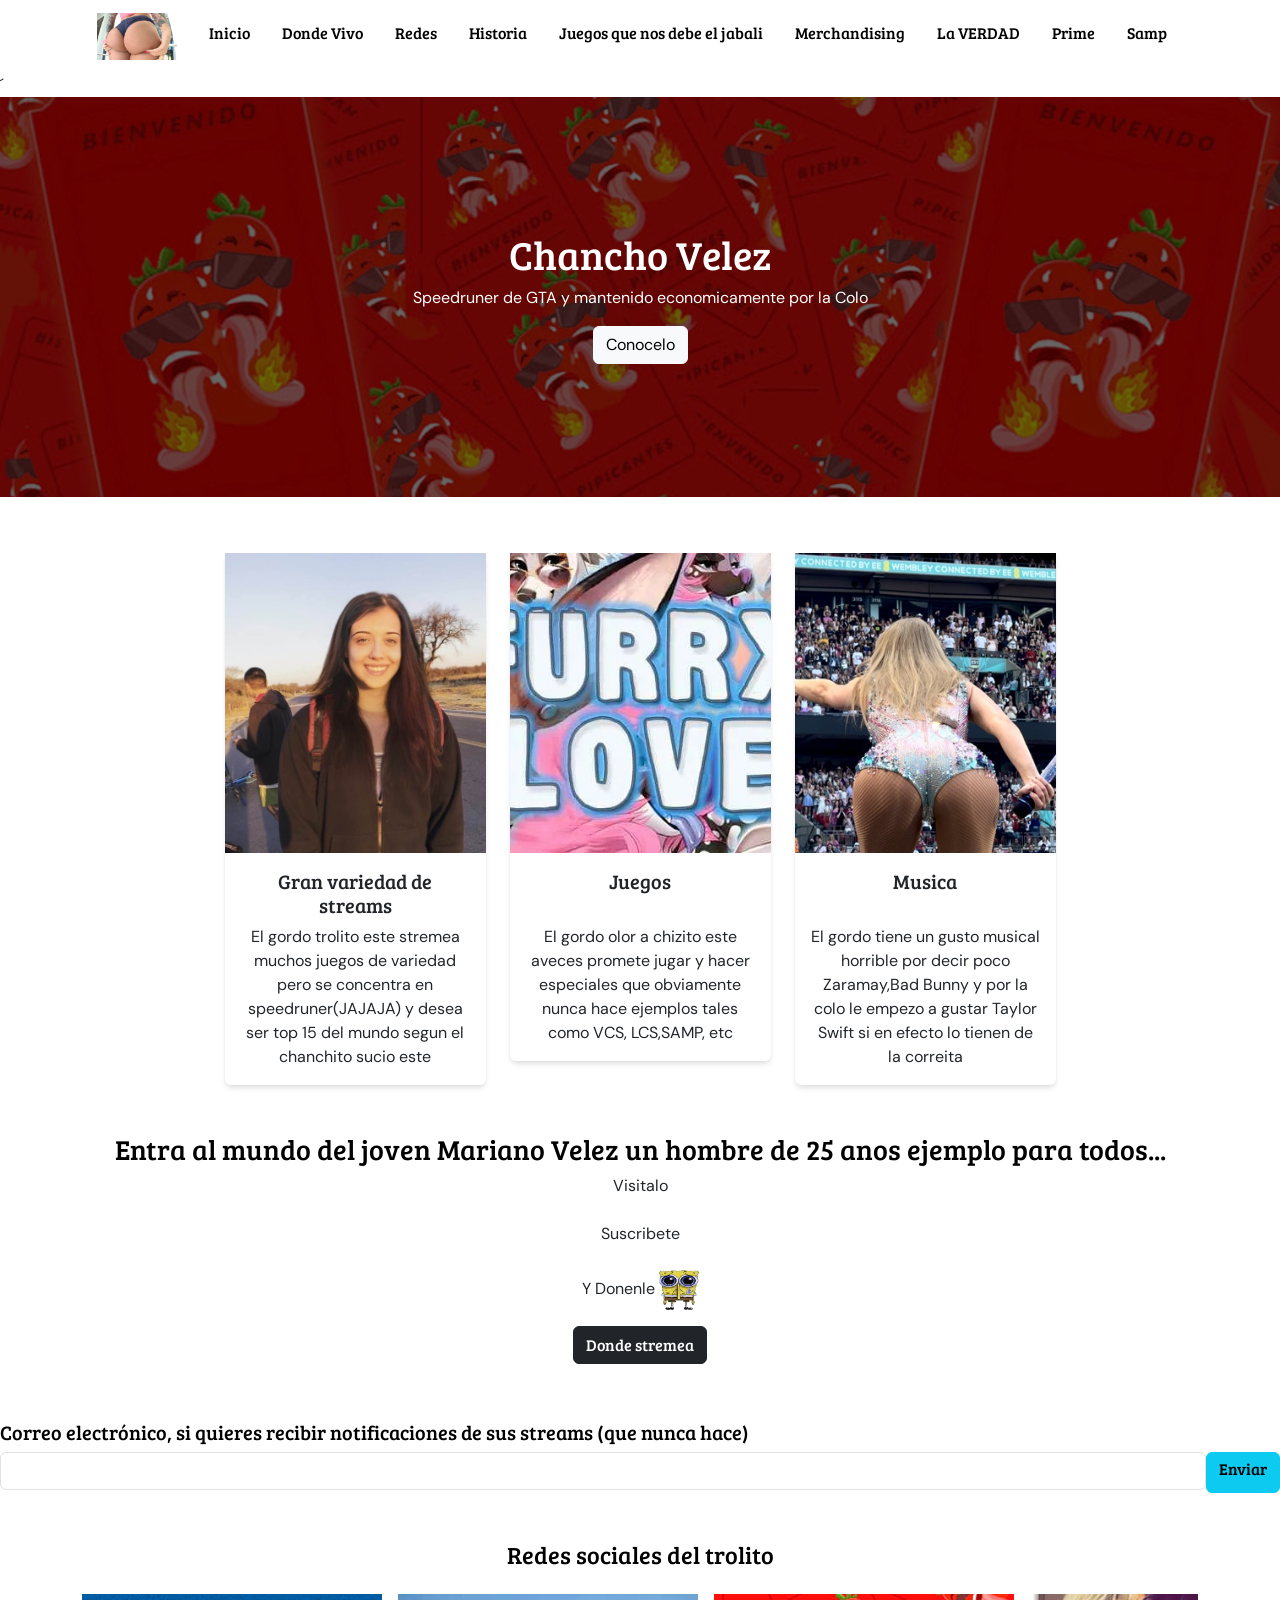
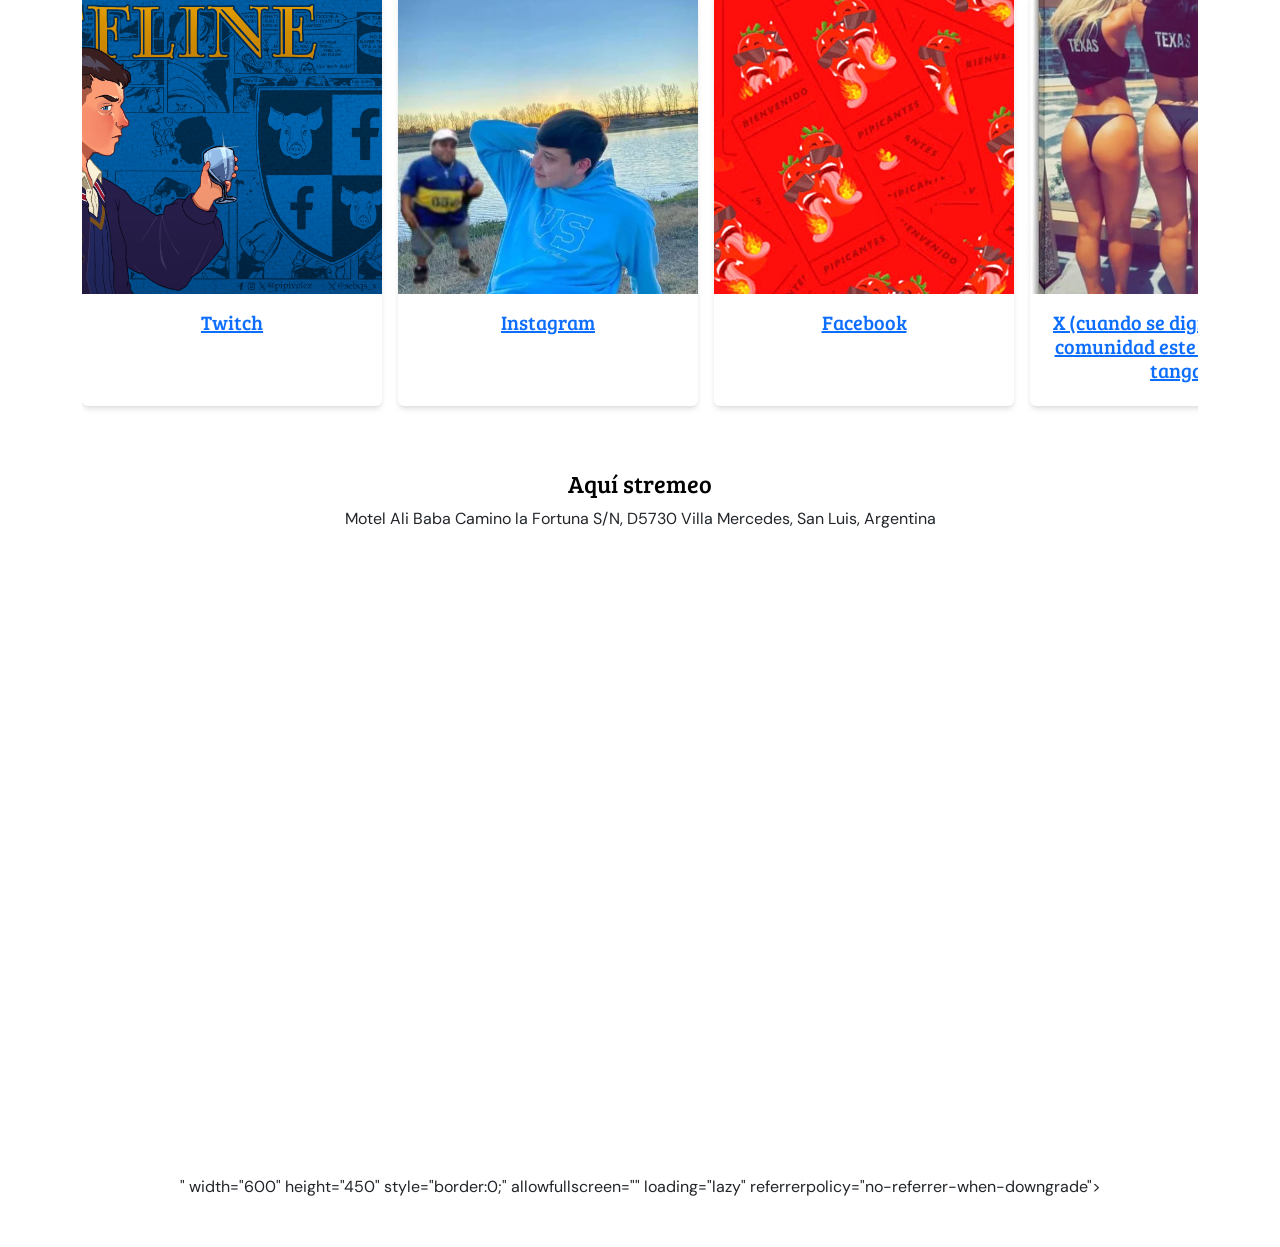
<file: index.html>
<!DOCTYPE html>
<html lang="en">
    <head> 
        <title> Chancho Velez </title>
        <meta charset="utf-8" />
        <meta http-equiv="X-UA-Compatible" content="IE=edge" />
        <meta name="viewport" content="width=device-width, initial-scale=1" />
        <link rel="icon" href="./images/000.gif" type="image/x-icon">
        <link rel="styleSheet"
         href="https://cdn.jsdelivr.net/npm/bootstrap@5.2.0-beta1/dist/css/bootstrap.min.css" 
         integrity="sha384-0evHe/X+R7YkIZDRvuzKMRqM+OrBnVFBL6DOitfPri4tjfHxaWutUpFmBp4vmVor" 
         crossorigin="anonymous" />
        <link rel="stylesheet" href="styleSheet.css" />
        <link rel="preconnect" href="https://fonts.googleapis.com">
        <link rel="preconnect" href="https://fonts.gstatic.com" crossorigin>
        <link href="https://fonts.googleapis.com/css2?family=Bree+Serif&family=DM+Sans&display=swap" rel="stylesheet">

    </head>
    <body onclick="PlayAudio()">


      



      <header>

        <!-- Barra de navegación-->
        <nav class="navbar justify-content-center " style="background-color: #ffffff">
            <a class="navbar-brand" href="#"> <img src="./images/000.gif" width="80px"  alt="Olimpo" />
            </a>

              <ul class="nav">
                <li class="nav-item">
                  <a class="nav-link active" aria-current="page" href="#"><h6>Inicio</h6></a>
                </li>
                <li class="nav-item">
                  <a class="nav-link" href="#mapa"><h6>Donde Vivo</h6></a>
                </li>
                <li class="nav-item">
                  <a class="nav-link" href="#catalogo"><h6>Redes</h6></a>
                </li>
                <li class="nav-item">
                  <a class="nav-link" href="acerca_de.html"><h6>Historia</h6></a>
                </li>
                <li class="nav-item">
                  <a class="nav-link" href="vv.html"><h6>Juegos que nos debe el jabali</h6></a>
                </li>
                <li class="nav-item">
                  <a class="nav-link" href="mm.html"><h6>Merchandising</h6></a>
                </li>
                <li class="nav-item">
                  <a class="nav-link" href="gg.html"><h6>La VERDAD</h6></a>
                </li>
                <li class="nav-item">
                  <a class="nav-link" href="vuelve.html"><h6>Prime</h6></a>
                </li>
                <li class="nav-item">
                  <a class="nav-link" href="vuelve2.html"><h6>Samp</h6></a>
                </li>
              </ul>
        </nav>´




        <!--Imagen de presetación de la pestaña-->
        <div class="cover d-flex justify-content-center align-items-center flex-column">
          <h1 style="color:white">
            Chancho Velez
          </h1>
          <p>
            Speedruner de GTA y mantenido economicamente por la Colo
          </p>
          <a href="acerca_de.html" class="btn btn-light" tabindex="-1" role="button" aria-disabled="true">Conocelo</a>
        </div>


      <!-- Cards de los principios de la libreía-->
        <section>
          <div class="container mt-5 mb-5">
            <div class="row justify-content-center">
              <div class="col-12 col-sm-6 col-md-4 col-lg-3 mt-2">
                <div class="card">
                  <div title="Tomos de algunos libros en un estante" class="cover cover-small" style="background-image: url('./images/3.jpg')" 
                   >
                  </div>
                  <div class="card-body">
                    <h5 class="card-title text-center"> Gran variedad de streams </h5>
                    <p class="card-text text-center"> El gordo trolito este stremea muchos juegos de variedad pero se concentra en speedruner(JAJAJA) y desea ser top 15 del mundo segun el chanchito sucio este
                    </p>
                  </div>
                </div>
              </div>              
              <div class="col-12 col-sm-6 col-md-4 col-lg-3 mt-2">
                <div class="card">
                  <div title="Vista del interior de una sucursal" class="cover cover-small" style="background-image: url('./images/5.jpg')" 
                   >
                  </div>
                  <div class="card-body">
                    <h5 class="card-title text-center"> Juegos </h5>
                    <p class="card-text text-center"> El gordo olor a chizito este aveces promete jugar y hacer especiales que obviamente nunca hace ejemplos tales como VCS, LCS,SAMP, etc
                    </p>
                  </div>
                </div>
              </div>
              <div class="col-12 col-sm-6 col-md-4 col-lg-3 mt-2">
                <div class="card">
                  <div title="Foto de un cliente leyendo en un sofá de la tienda" class="cover cover-small" style="background-image: url('./images/7.jpg')">
                  </div>
                  <div class="card-body">
                    <h5 class="card-title text-center"> Musica</h5>
                    <p class="card-text text-center"> El gordo tiene un gusto musical horrible por decir poco Zaramay,Bad Bunny y por la colo le empezo a gustar Taylor Swift si en efecto lo tienen de la correita
                  </div>
                </div>
              </div>
            </div>
          </div>
        </section>

      <!--- Subscripción de eventos-->
        <section>
          <div class="container mt-5 mb-5">
            

            <div class="row justify-content-center align-items-center">
              <div class="col-12 col-sm-6 col-lg-5">
                
              </div>

           
              <h3> 
                <center> Entra al mundo del joven Mariano Velez un hombre de 25 anos ejemplo para todos...
                </h3>
                <br>
                <p>
                  Visitalo <br>
                  <br>
                  Suscribete <br>
                  <br>
                  Y Donenle  <img src="./images/SAJ.png" width="40px"
                </p>
                <h6></center>
               
                <a href="#mapa" class="btn btn-dark" tabindex="-1" role="button" aria-disabled="true">Donde stremea </a>
              </h6>
            </div>
          </div>
  
            <form action="">
              <label for="email"> <h5>Correo electrónico, si quieres recibir notificaciones de sus streams (que nunca hace)</h5> </label>
              <div class="d-flex">
                <div class="flex-fill mr-2">
                  <input type="email" id="email" class="form-control" />
                </div>
                <button type="submit" class="btn btn-info">
                  <h6>Enviar</h6>
                </button>
              </div>
            </form>

          </div>
        </section>

        <!---Libros en venta (Cards)-->
        <section id="catalogo">
          <div class="container mt-5 mb-5">
            <h4> <Ri:a>Redes sociales del trolito</Ri:a></h4>
            <div class="product-stripe">
              <div class="stripe-container">

                <!--Libro 1-->

             
                <div class="card">
                  <div title="" class="cover cover-small"  style="background-image: url('./images/555.png')" 
                   ></div>
                  <div class="card-body">
                    <h5 class="card-title text-center">    <a href="https://www.twitch.tv/pipivelez" target="_blank">Twitch</a></h5>
                    
                  </div>
                </div>

                <!--Libro 2-->

                <div class="card">
                  <div title="" class="cover cover-small" style="background-image: url('./images/88.webp')" 
                   ></div>
                  <div class="card-body">
                    <h5 class="card-title text-center">    <a href="https://www.instagram.com/pipiveleztv/" target="_blank">Instagram</a></h5>
                    
                    
                  </div>
                </div>

                <!--Libro 3-->

                <div class="card">
                  <div title="" class="cover cover-small" style="background-image: url('./images/11.jpg')" 
                   ></div>
                  <div class="card-body">
                    
                   
                    <h5 class="card-title text-center">    <a href=" https://www.facebook.com/groups/311538411088347?locale=es_LA" target="_blank">Facebook</a></h5>
                  </div>
                </div>

               <!--Libro 4-->

                <div class="card">
                  <div title="" class="cover cover-small" style="background-image: url('./images/999.jpg')" 
                   ></div>
                  <div class="card-body">
                   
                    <h5 class="card-title text-center">    <a href="https://x.com/pipivelez" target="_blank">X (cuando se digne a crear la comunidad este colchon con tanga)</a></h5>
                  </div>
                </div>

                <!--Libro 5-->

                  <div class="card">
                    <div title="" class="cover cover-small" style="background-image: url('./images/u.jpg')" 
                    ></div>
                    <div class="card-body">
                      <h5 class="card-title text-center">    <a href="https://www.youtube.com/channel/UCq0C_yCKNjWRjx6cD4DRHmw" target="_blank">Youtube</a></h5>
                      
                    </div>
                  </div>
               
                  <!--Libro 6-->

                <div class="card">
                  <div title="" class="cover cover-small" style="background-image: url('./images/8.jpg')" 
                   ></div>
                  <div class="card-body">
                   
                   

                    <h5 class="card-title text-center">    <a href=" https://kick.com/pipivelez" target="_blank">Kick</a></h5>
                      
                  </div>
                </div>
              
              
              </div>
            </div>
          </div>
        </section>  

        <!---Mapa-->
        <section id="mapa">
          <div class="container mt-5 mb-5 text-center">
           <h4>
            Aquí stremeo
           </h4> 
           <p>
            Motel Ali Baba Camino la Fortuna S/N, D5730 Villa Mercedes, San Luis, Argentina
            <br>
           </p>
            <div class="responsive-iframe">
              <iframe src="https://www.google.com/maps/embed?pb=!1m18!1m12!1m3!1d22334.518969937384!2d-65.46696665596743!3d-33.681870243870556!2m3!1f0!2f0!3f0!3m2!1i1024!2i768!4f13.1!3m3!1m2!1s0x95d16b2892f3ff81%3A0xda1358e8362a927e!2sMotel%20Ali%20Baba!5e0!3m2!1ses-419!2sco!4v1739818344572!5m2!1ses-419!2sco" width="600" height="450" style="border:0;" allowfullscreen="" loading="lazy" referrerpolicy="no-referrer-when-downgrade"></iframe>" width="600" height="450" style="border:0;" allowfullscreen="" loading="lazy" referrerpolicy="no-referrer-when-downgrade"></iframe>
            </div>
          </div>
        </section>

        <audio id="musica1"  loop >
        
          <source src="images/bb.mp3" type="audio/mpeg">
          Tu navegador no soporta el elemento "audio".
        </audio>
  
        <script>
          function PlayAudio() {
            document.getElementById("musica1").play();
          }
        </script>

      </header> 
    </body>
</html>
</file>
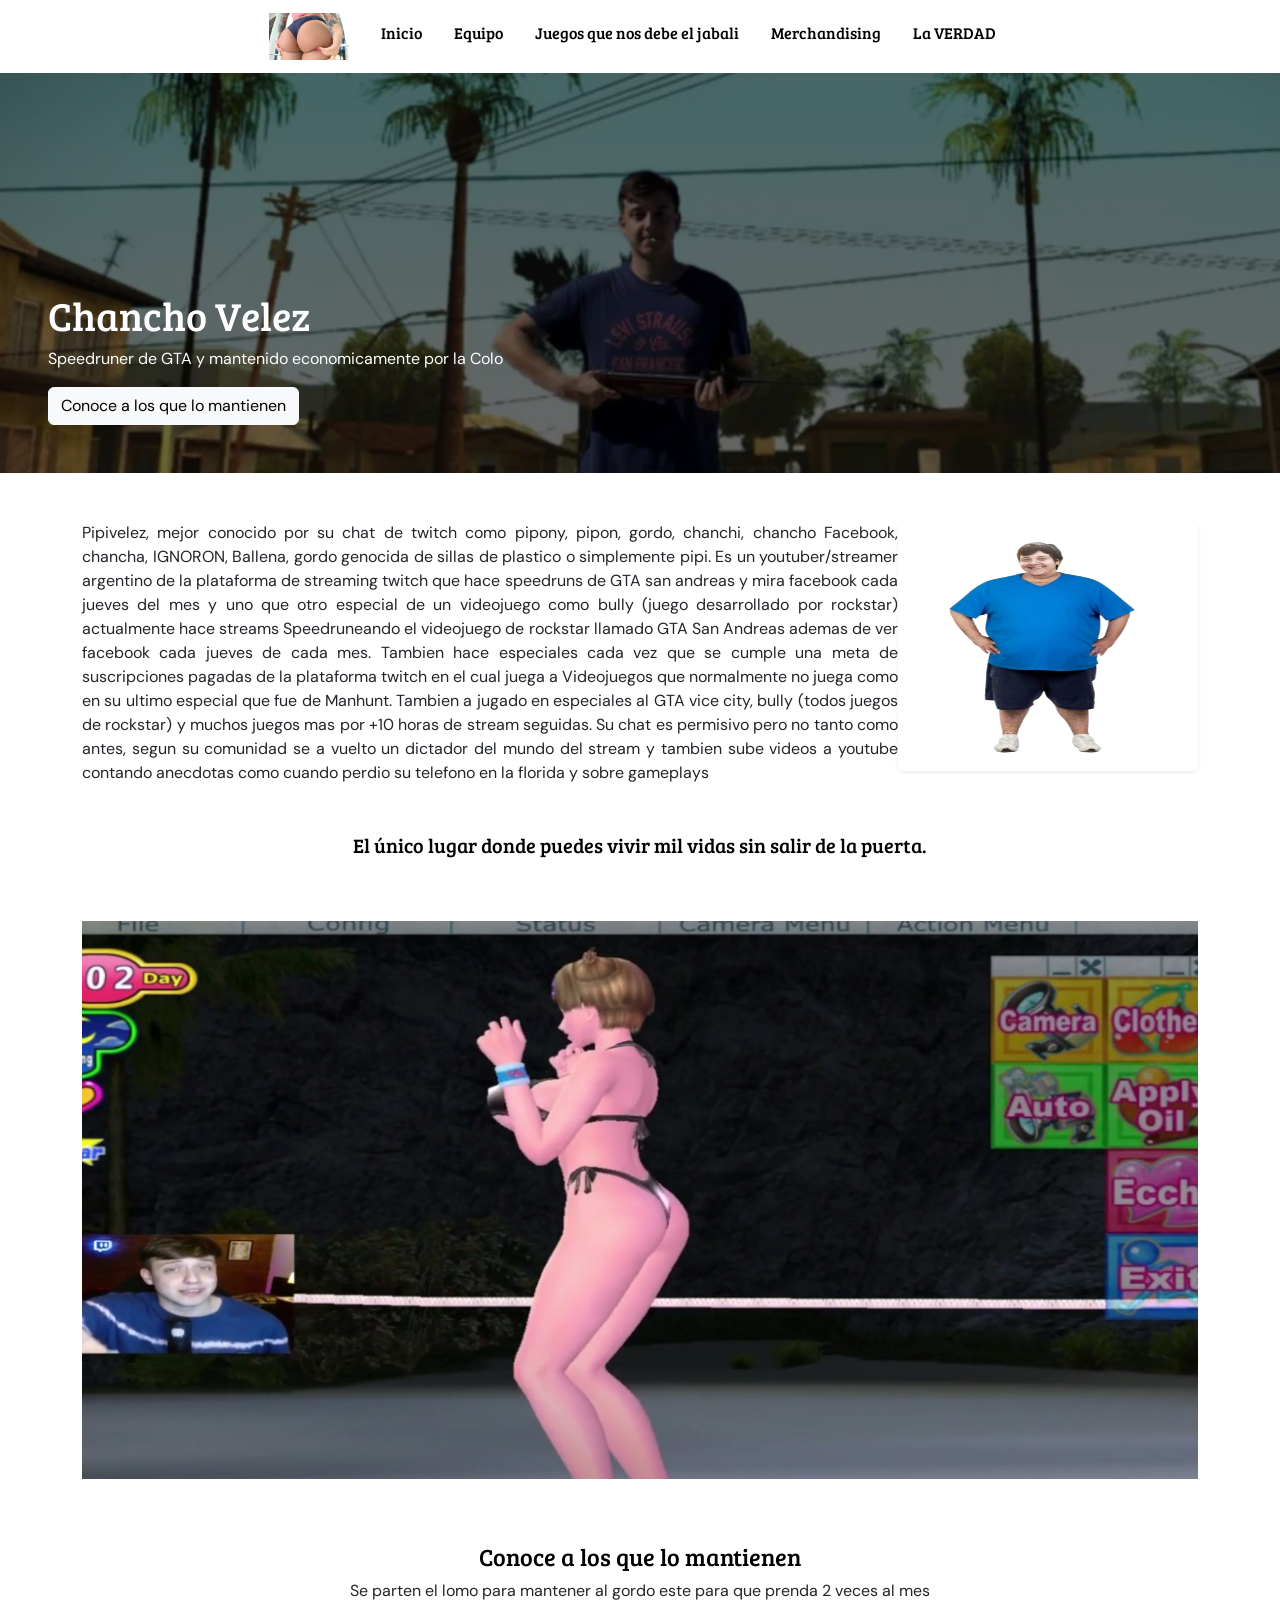
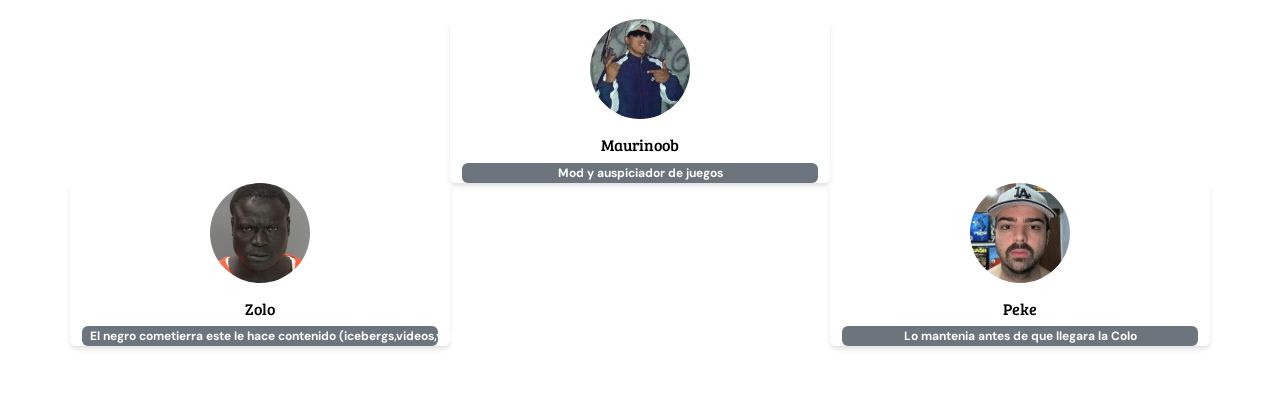
<file: acerca_de.html>
<!DOCTYPE html>
<html lang="en">
    <head> 
        <title> Marrano Velez </title>
        <meta charset="utf-8" />
        <meta http-equiv="X-UA-Compatible" content="IE=edge" />
        <meta name="viewport" content="width=device-width, initial-scale=1" />
        <link rel="icon" href="./images/000.gif" type="image/x-icon">
        <link rel="styleSheet"
         href="https://cdn.jsdelivr.net/npm/bootstrap@5.2.0-beta1/dist/css/bootstrap.min.css" 
         integrity="sha384-0evHe/X+R7YkIZDRvuzKMRqM+OrBnVFBL6DOitfPri4tjfHxaWutUpFmBp4vmVor" 
         crossorigin="anonymous" />
        <link rel="stylesheet" href="styleSheet.css" />
        <link rel="preconnect" href="https://fonts.googleapis.com">
        <link rel="preconnect" href="https://fonts.gstatic.com" crossorigin>
        <link href="https://fonts.googleapis.com/css2?family=Bree+Serif&family=DM+Sans&display=swap" rel="stylesheet">

    </head>
    <body onclick="PlayAudio()">
      <header>
      
        <!--Barra de navegación-->
        <nav class="navbar justify-content-center " style="background-color: #ffffff;">
            <a class="navbar-brand" href="#"> <img src="./images/000.gif" width="80px"  alt="Olimpo" />
            </a>

              <ul class="nav">
                <li class="nav-item">
                  <a class="nav-link active" aria-current="page" href="index.html"><h6>Inicio</h6></a>
                </li>
              
                <li class="nav-item">
                  <a class="nav-link" href="#conoce"><h6>Equipo</h6></a>
                </li>
                <li class="nav-item">
                  <a class="nav-link" href="vv.html"><h6>Juegos que nos debe el jabali</h6></a>
                </li>
                <li class="nav-item">
                  <a class="nav-link" href="mm.html"><h6>Merchandising</h6></a>
                </li>
                <li class="nav-item">
                  <a class="nav-link" href="gg.html"><h6>La VERDAD</h6></a>
                </li>
              </ul>

              <!--Foto de fondo pestaña-->
        </nav>
        <div class="cover d-flex justify-content-end align-items-start p-5 flex-column"
        style="background-image:url(./images/bbbb.png)">
          <h1 style="color:white">
            Chancho Velez
          </h1>
          <p>
            Speedruner de GTA y mantenido economicamente por la Colo
          </p>
          <a href="#conoce" class="btn btn-light" tabindex="-1" role="button" aria-disabled="true">Conoce a los que lo mantienen</a>
        </div>
      </header>

      <section>
        <div class="container mt-5 mb-5">
          <img src="./images/67.png " width="300px" alt="Luces y camarás enfocando a una escritora en su presentación, de fondo se ve la librería"
          height="250" class="float-end ml-4 shadow-sm p-2 mb-4 bg-body rounded"/>
          <p style="text-align:justify;">
            Pipivelez, mejor conocido por su chat de twitch como pipony, pipon, gordo, chanchi, chancho Facebook, chancha, IGNORON, Ballena, gordo genocida de sillas de plastico o simplemente pipi. Es un youtuber/streamer argentino de la plataforma de streaming twitch que hace speedruns de GTA san andreas y mira facebook cada jueves del mes y uno que otro especial de un videojuego como bully (juego desarrollado por rockstar)
            actualmente hace streams Speedruneando el videojuego de rockstar llamado GTA San Andreas ademas de ver facebook cada jueves de cada mes.

Tambien hace especiales cada vez que se cumple una meta de suscripciones pagadas de la plataforma twitch en el cual juega a Videojuegos que normalmente no juega como en su ultimo especial que fue de Manhunt. Tambien a jugado en especiales al GTA vice city, bully (todos juegos de rockstar) y muchos juegos mas por +10 horas de stream seguidas.

Su chat es permisivo pero no tanto como antes, segun su comunidad se a vuelto un dictador del mundo del stream y tambien sube videos a youtube contando anecdotas como cuando perdio su telefono en la florida y sobre gameplays
           
          </p>
        </div>
      </section>
      <section>
        <h5> El único lugar donde puedes vivir mil vidas sin salir de la puerta.</h5>
        <div class="container mt-5 mb-5">
          <div class="slider">
              <div class="slider-container">

                <div class="image-container" style="background-image: url(./images/777.jpg) " title="Mujer leyendo"> </div>
                <div class="image-container" style="background-image:url(./images/9999.jpg) " title="Libro de historietas siendo hojeado" ></div>
                <div class="image-container" style="background-image: url(./images/222.jpg)" title="hombre escogiendo un libro" > </div>
                <div class="image-container" style="background-image:url(./images/777.jpg)" title="Libro abierto"> </div>
                <div class="image-container" style="background-image:url(./images/222.jpg) " title="Persona sacando un libro del estante"> </div>
              </div>  
          </div>
        </div>
      </section>
      <section>
        <div class="container mt-5 mb-5" id="conoce">
          <h4> Conoce a los que lo mantienen</h4>
          <p> Se parten el lomo para mantener al gordo este para que prenda 2 veces al mes</p>
          <div class="row row-cols-3">

              <!---Jefe-->
              <div class="col-12 col-sm-6 col-md-4 mt-2"></div>
                <div class="card  text-center">
                  <div class="avatar rounded-circle inline-block "
                  style="background-image:url(./images/yy.jpg)" ></div>
                  <h6 class="mt-3"> Maurinoob</h6>
                  <span class="badge text-bg-secondary">Mod y auspiciador de juegos</span>
                </div>

              <!----->
              <div class="col-12 col-sm-6 col-md-4 mt-2"></div>
                <div class="card text-center">
                  <div class="avatar rounded-circle inline-block"
                  style="background-image:url(./images/nn.jpg)"></div>
                  <h6 class="mt-3"> Zolo</h6>
                  <span class="badge text-bg-secondary">El negro cometierra este le hace contenido (icebergs,videos,y demas) </span>
                </div>


              <!----->
              <div class="col-12 col-sm-6 col-md-4 mt-2"></div>
                <div class="card text-center">
                  <div class="avatar rounded-circle inline-block"
                  style="background-image:url(./images/vv.jpg)"></div>
                  <h6 class="mt-3"> Peke</h6>
                  <span class="badge text-bg-secondary">Lo mantenia antes de que llegara la Colo</span>
                </div>            

          </div>
        </div>
      </section>

      <audio id="musica1" autoplay loop>
        
        <source src="images/65.mp3" type="audio/mpeg">
        Tu navegador no soporta el elemento "audio".
      </audio>

      <script>
        function PlayAudio() {
          document.getElementById("musica1").play();
        }
      </script>

    </body>
</html>
</file>
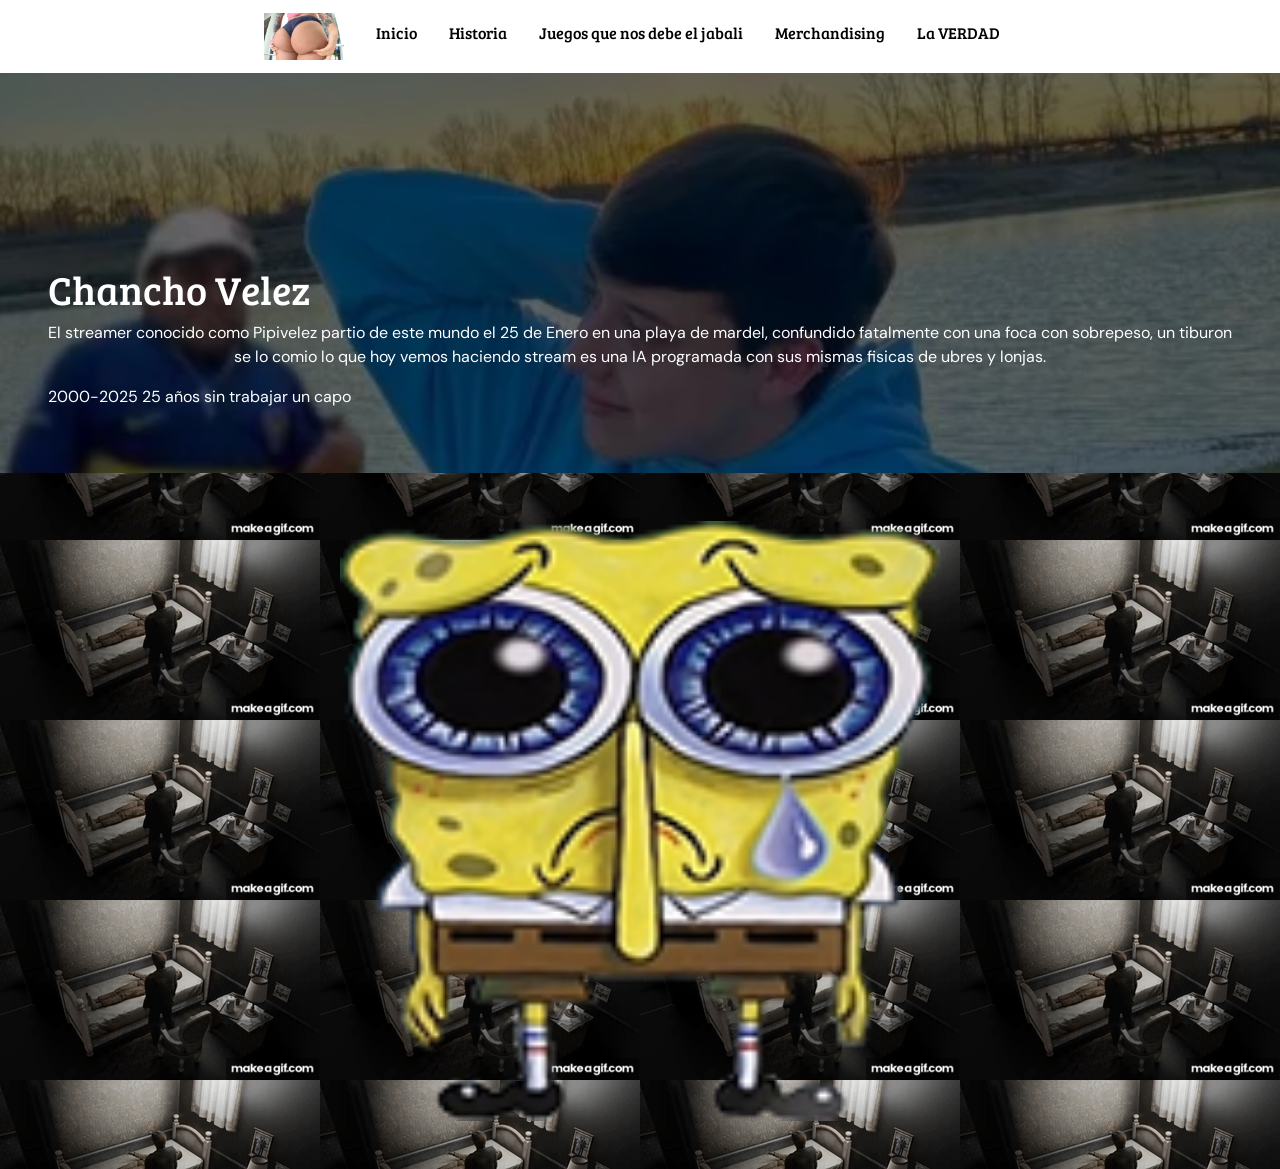
<file: gg.html>
<!DOCTYPE html>
<html lang="en">
    <head> 
        <title> Marrano Velez </title>
        <meta charset="utf-8" />
        <meta http-equiv="X-UA-Compatible" content="IE=edge" />
        <meta name="viewport" content="width=device-width, initial-scale=1" />
        <link rel="icon" href="./images/000.gif" type="image/x-icon">
        <link rel="styleSheet"
         href="https://cdn.jsdelivr.net/npm/bootstrap@5.2.0-beta1/dist/css/bootstrap.min.css" 
         integrity="sha384-0evHe/X+R7YkIZDRvuzKMRqM+OrBnVFBL6DOitfPri4tjfHxaWutUpFmBp4vmVor" 
         crossorigin="anonymous" />
        <link rel="stylesheet" href="styleSheet.css" />
        <link rel="preconnect" href="https://fonts.googleapis.com">
        <link rel="preconnect" href="https://fonts.gstatic.com" crossorigin>
        <link href="https://fonts.googleapis.com/css2?family=Bree+Serif&family=DM+Sans&display=swap" rel="stylesheet">
        <style>
          img:hover {
            animation: shake 0.1s;
            animation-iteration-count: infinite;
          }
          
          @keyframes shake {
            0% { transform: translate(1px, 1px) rotate(0deg); }
            10% { transform: translate(-1px, -2px) rotate(-1deg); }
            20% { transform: translate(-3px, 0px) rotate(1deg); }
            30% { transform: translate(3px, 2px) rotate(0deg); }
            40% { transform: translate(1px, -1px) rotate(1deg); }
            50% { transform: translate(-1px, 2px) rotate(-1deg); }
            60% { transform: translate(-3px, 1px) rotate(0deg); }
            70% { transform: translate(3px, 1px) rotate(-1deg); }
            80% { transform: translate(-1px, -1px) rotate(1deg); }
            90% { transform: translate(1px, 2px) rotate(0deg); }
            100% { transform: translate(1px, -2px) rotate(-1deg); }
          }
          </style>
    </head>
    <body onclick="PlayAudio()">
      <header>

        <body background="44.gif"></body>
      
        <!--Barra de navegación-->
        <nav class="navbar justify-content-center " style="background-color: #ffffff;">
            <a class="navbar-brand" href="#"> <img src="./images/000.gif" width="80px"  alt="Olimpo" />
            </a>

              <ul class="nav">
                <li class="nav-item">
                  <a class="nav-link active" aria-current="page" href="index.html"><h6>Inicio</h6></a>
                </li>
                <li class="nav-item">
                  <a class="nav-link" href="acerca_de.html"><h6>Historia</h6></a>
                </li>
                <li class="nav-item">
                  <a class="nav-link" href="vv.html"><h6>Juegos que nos debe el jabali</h6></a>
                </li>
                <li class="nav-item">
                  <a class="nav-link" href="mm.html"><h6>Merchandising</h6></a>
                </li>
                <li class="nav-item">
                  <a class="nav-link" href="gg.html"><h6>La VERDAD</h6></a>
                </li>
              </ul>

              <!--Foto de fondo pestaña-->
        </nav>
        <div class="cover d-flex justify-content-end align-items-start p-5 flex-column"
        style="background-image:url(./images/88.webp)">
          <h1 style="color:white">
            Chancho Velez
          </h1>
          <p>
            El streamer conocido como Pipivelez partio de este mundo el 25 de Enero en una playa de mardel, confundido fatalmente con una foca con sobrepeso, un tiburon se lo comio
            lo que hoy vemos haciendo stream es una IA programada con sus mismas fisicas de ubres y lonjas.


          </p>

          <p>
            2000-2025 25 años sin trabajar un capo
          </p>
          
        </div>
      </header>

      <section>
        <div class="container mt-5 mb-5">
         
          <p style="text-align:center;">
             <img src="./images/SAJ.png" width="600px"
           
          </p>
        </div>
      </section>
      <section>
        <h5> </h5>
        


              

          </div>
        </div>
      </section>

      <audio id="musica1" autoplay loop >
        
        <source src="images/hh.mp3" type="audio/mpeg">
        Tu navegador no soporta el elemento "audio".
      </audio>

      <script>
        function PlayAudio() {
          document.getElementById("musica1").play();
        }
      </script>

    </body>
</html>
</file>
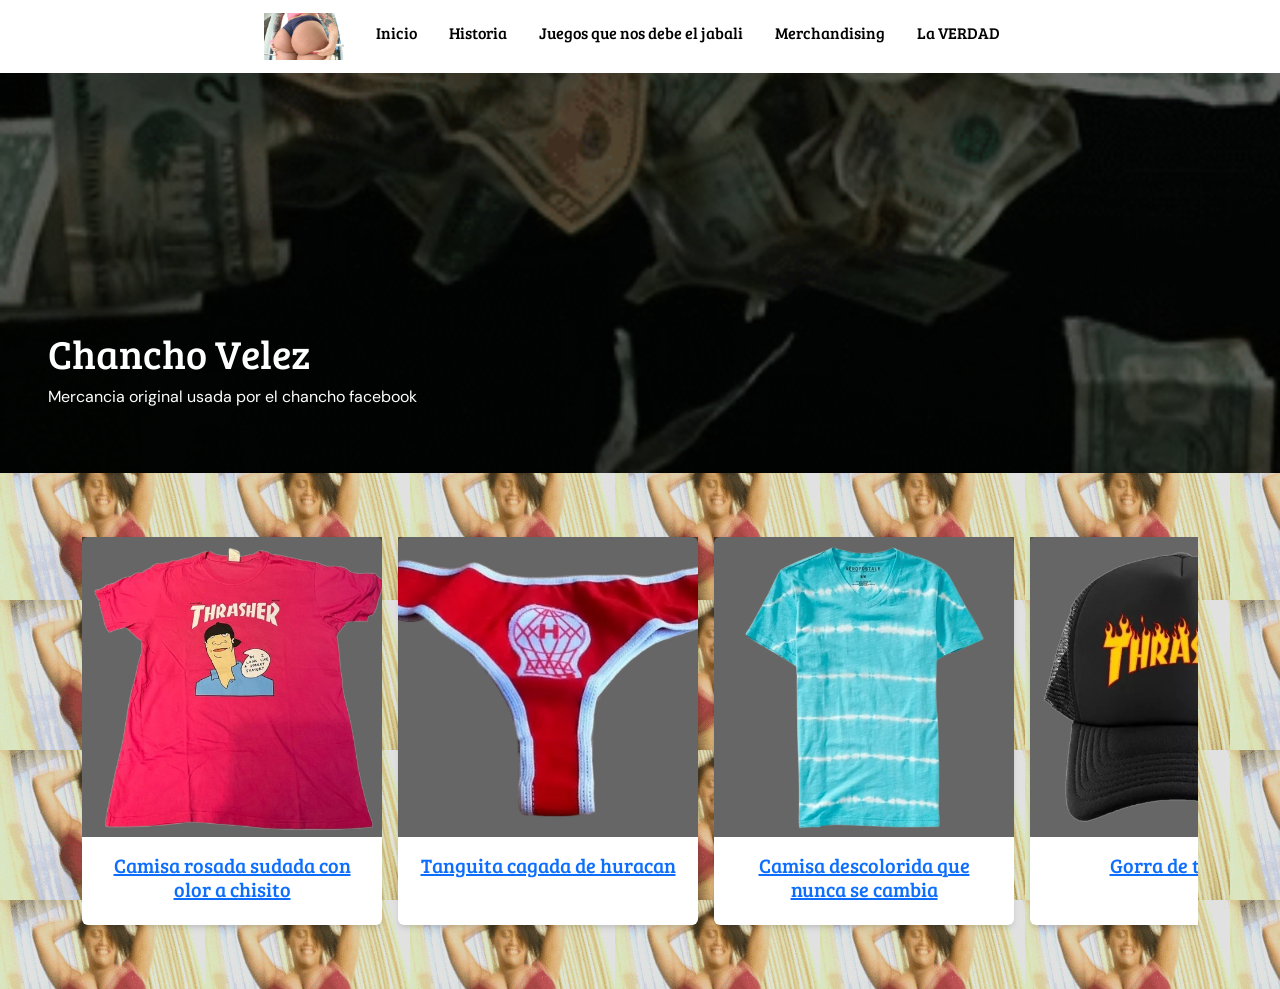
<file: mm.html>
<!DOCTYPE html>
<html lang="en">
    <head> 
        <title> Marrano Velez </title>
        <meta charset="utf-8" />
        <meta http-equiv="X-UA-Compatible" content="IE=edge" />
        <meta name="viewport" content="width=device-width, initial-scale=1" />
        <link rel="icon" href="./images/000.gif" type="image/x-icon">
        <link rel="styleSheet"
         href="https://cdn.jsdelivr.net/npm/bootstrap@5.2.0-beta1/dist/css/bootstrap.min.css" 
         integrity="sha384-0evHe/X+R7YkIZDRvuzKMRqM+OrBnVFBL6DOitfPri4tjfHxaWutUpFmBp4vmVor" 
         crossorigin="anonymous" />
        <link rel="stylesheet" href="styleSheet.css" />
        <link rel="preconnect" href="https://fonts.googleapis.com">
        <link rel="preconnect" href="https://fonts.gstatic.com" crossorigin>
        <link href="https://fonts.googleapis.com/css2?family=Bree+Serif&family=DM+Sans&display=swap" rel="stylesheet">

    </head>
    <body onclick="PlayAudio()">

      <body background="888.gif">

      <header>
      
        <!--Barra de navegación-->
        <nav class="navbar justify-content-center " style="background-color: #ffffff;">
            <a class="navbar-brand" href="#"> <img src="./images/000.gif" width="80px"  alt="Olimpo" />
            </a>

              <ul class="nav">
                <li class="nav-item">
                  <a class="nav-link active" aria-current="page" href="index.html"><h6>Inicio</h6></a>
                </li>
                <li class="nav-item">
                  <a class="nav-link" href="acerca_de.html"><h6>Historia</h6></a>
                </li>
                <li class="nav-item">
                  <a class="nav-link" href="vv.html"><h6>Juegos que nos debe el jabali</h6></a>
                </li>
                <li class="nav-item">
                  <a class="nav-link" href="mm.html"><h6>Merchandising</h6></a>
                </li>
                <li class="nav-item">
                  <a class="nav-link" href="gg.html"><h6>La VERDAD</h6></a>
                </li>
              </ul>

              <!--Foto de fondo pestaña-->
        </nav>
        <div class="cover d-flex justify-content-end align-items-start p-5 flex-column"
        style="background-image:url(./images/ggg.gif)">
          <h1 style="color:white">
            Chancho Velez
          </h1>
          <p>
            Mercancia original usada por el chancho facebook
          </p>
          
        </div>
      </header>

      <section>

        


       <!---Libros en venta (Cards)-->
       <section id="catalogo">
        <div class="container mt-5 mb-5">
          <h4> <Ri:a></Ri:a></h4>
          <div class="product-stripe">
            <div class="stripe-container">

              <!--Libro 1-->

           
              <div class="card">
                <div title="" class="cover cover-small"  style="background-image: url('./images/w.png')" 
                 ></div>
                <div class="card-body">
                  <h5 class="card-title text-center">    <a href="https://streamelements.com/pipivelez/tip" target="_blank">Camisa rosada sudada con olor a chisito</a></h5>
                  
                </div>
              </div>

              <!--Libro 2-->

              <div class="card">
                <div title="" class="cover cover-small" style="background-image: url('./images/ww.png')" 
                 ></div>
                <div class="card-body">
                  <h5 class="card-title text-center">    <a href="https://streamelements.com/pipivelez/tip" target="_blank">Tanguita cagada de huracan</a></h5>
                  
                  
                </div>
              </div>

              <!--Libro 3-->

              <div class="card">
                <div title="" class="cover cover-small" style="background-image: url('./images/www.png')" 
                 ></div>
                <div class="card-body">
                  
                 
                  <h5 class="card-title text-center">    <a href="https://streamelements.com/pipivelez/tip" target="_blank">Camisa descolorida que nunca se cambia</a></h5>
                </div>
              </div>

             <!--Libro 4-->

              <div class="card">
                <div title="" class="cover cover-small" style="background-image: url('./images/wwww.png')" 
                 ></div>
                <div class="card-body">
                 
                  <h5 class="card-title text-center">    <a href="https://streamelements.com/pipivelez/tip" target="_blank">Gorra de trolito</a></h5>
                </div>
              </div>

              <!--Libro 5-->

                <div class="card">
                  <div title="" class="cover cover-small" style="background-image: url('./images/wwwww.png')" 
                  ></div>
                  <div class="card-body">
                    <h5 class="card-title text-center">    <a href="https://streamelements.com/pipivelez/tip" target="_blank">Cigarrilos de Vainilla de trolito</a></h5>
                    
                  </div>
                </div>
       
      </section>
      <section>
        <h5> 

          

      <audio id="musica1" autoplay loop >
        
        <source src="images/76.mp3" type="audio/mpeg">
        Tu navegador no soporta el elemento "audio".
      </audio>

      <script>
        function PlayAudio() {
          document.getElementById("musica1").play();
        }
      </script>

    </body>
</html>
</file>
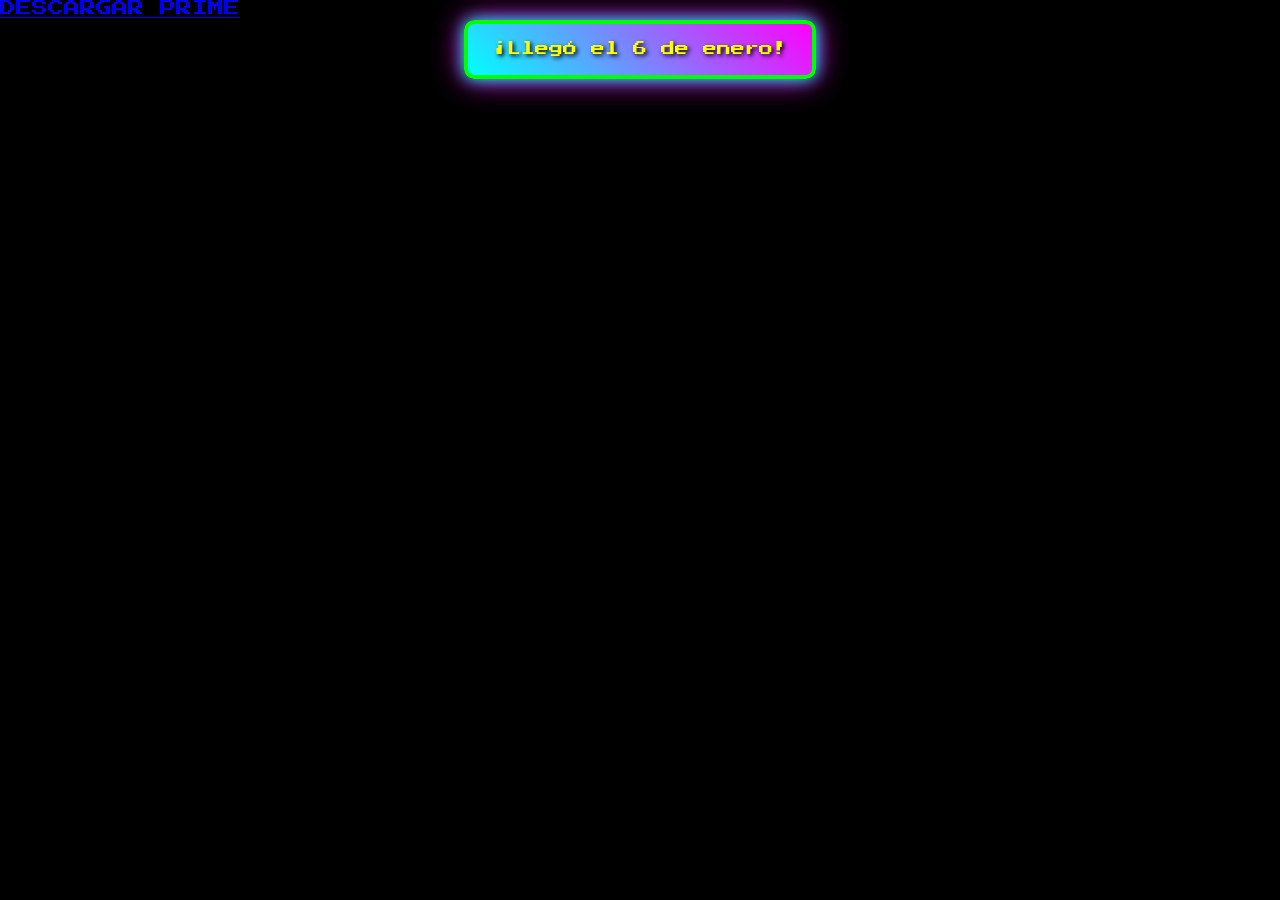
<file: vuelve.html>
<script type="text/javascript">
        var gk_isXlsx = false;
        var gk_xlsxFileLookup = {};
        var gk_fileData = {};
        function filledCell(cell) {
          return cell !== '' && cell != null;
        }
        function loadFileData(filename) {
        if (gk_isXlsx && gk_xlsxFileLookup[filename]) {
            try {
                var workbook = XLSX.read(gk_fileData[filename], { type: 'base64' });
                var firstSheetName = workbook.SheetNames[0];
                var worksheet = workbook.Sheets[firstSheetName];

                // Convert sheet to JSON to filter blank rows
                var jsonData = XLSX.utils.sheet_to_json(worksheet, { header: 1, blankrows: false, defval: '' });
                // Filter out blank rows (rows where all cells are empty, null, or undefined)
                var filteredData = jsonData.filter(row => row.some(filledCell));

                // Heuristic to find the header row by ignoring rows with fewer filled cells than the next row
                var headerRowIndex = filteredData.findIndex((row, index) =>
                  row.filter(filledCell).length >= filteredData[index + 1]?.filter(filledCell).length
                );
                // Fallback
                if (headerRowIndex === -1 || headerRowIndex > 25) {
                  headerRowIndex = 0;
                }

                // Convert filtered JSON back to CSV
                var csv = XLSX.utils.aoa_to_sheet(filteredData.slice(headerRowIndex)); // Create a new sheet from filtered array of arrays
                csv = XLSX.utils.sheet_to_csv(csv, { header: 1 });
                return csv;
            } catch (e) {
                console.error(e);
                return "";
            }
        }
        return gk_fileData[filename] || "";
        }
        </script><!DOCTYPE html>
<html lang="es">
<head>
    <meta charset="UTF-8">
    <meta name="viewport" content="width=device-width, initial-scale=1.0">
    <title>prime</title>
    <link href="https://fonts.googleapis.com/css2?family=Press+Start+2P&display=swap" rel="stylesheet">
    <style>
        body {
            margin: 0;
            height: 100vh;
            overflow: hidden;
            background-color: #000; /* Fondo negro para vibe retro */
            cursor: pointer;
            font-family: 'Press Start 2P', cursive;
        }
        .bounce-image {
            position: absolute;
            width: 150px;
            height: 150px;
            pointer-events: none;
            border-radius: 50%;
        }
        #countdown {
            position: fixed;
            top: 20px;
            left: 50%;
            transform: translateX(-50%);
            background: linear-gradient(45deg, #00FFFF, #FF00FF); /* Gradiente neón */
            color: #FFFF00; /* Texto amarillo neón */
            padding: 15px 25px;
            border: 4px solid #00FF00; /* Borde verde neón */
            border-radius: 10px;
            font-size: 14px;
            text-align: center;
            z-index: 10;
            box-shadow: 0 0 15px #00FFFF, 0 0 30px #FF00FF; /* Sombra brillante */
            text-shadow: 2px 2px 4px #000; /* Sombra de texto */
            animation: blink 1.5s infinite; /* Efecto de parpadeo */
            line-height: 1.5;
        }
        @keyframes blink {
            0% { opacity: 1; }
            50% { opacity: 0.7; }
            100% { opacity: 1; }
            .btn-descarga {
            position: fixed;
            bottom: 30px; /* Lo ubica en la parte inferior de la pantalla */
            left: 50%;
            transform: translateX(-50%);
            display: flex;
            align-items: center;
            justify-content: center;
            width: 250px;
            height: 60px;
            /* 👇 REEMPLAZA ESTA URL POR LA IMAGEN QUE QUIERAS DE FONDO 👇 */
            background-image: url('https://tuservidor.com/tu-imagen-retro.png'); 
            background-size: cover;
            background-position: center;
            color: #FFFF00; /* Amarillo para mantener la consistencia */
            text-decoration: none; /* Quita la línea de abajo del link */
            border: 4px solid #00FF00; /* Borde verde neón */
            border-radius: 10px;
            font-size: 12px;
            z-index: 20; /* Lo mantiene por encima de las caras rebotando */
            text-shadow: 2px 2px 4px #000;
            box-shadow: 0 0 10px #00FFFF;
            transition: all 0.3s ease;
        }

        .btn-descarga:hover {
            box-shadow: 0 0 20px #00FFFF, 0 0 40px #FF00FF; /* Brillo extra al pasar el mouse */
            transform: translateX(-50%) scale(1.05); /* Pequeño zoom */
        }
        }
    </style>
</head>
<body>
    <div id="countdown">El prime volvera exactamente en: 0 días, 0 horas, 0 minutos, 0 segundos</div>
    <a href="https://www.mediafire.com/file/rnok1rle2kuwqdv/prime.rar/file" target="_blank" class="btn-descarga">
        DESCARGAR PRIME
    </a>
    <script>
        // Array de URLs de imágenes
        const images = [
            'https://i.imgur.com/z6dLLSG.png',
            'https://i.imgur.com/z6dLLSG.png'
        ];

        // Array para almacenar imágenes y sus velocidades
        const bouncingImages = [];

        // Función para obtener una imagen aleatoria
        function getRandomImage() {
            return images[Math.floor(Math.random() * images.length)];
        }

        // Función para obtener una posición aleatoria
        function getRandomPosition() {
            const maxX = window.innerWidth - 50;
            const maxY = window.innerHeight - 50;
            const x = Math.random() * maxX;
            const y = Math.random() * maxY;
            return { x, y };
        }

        // Función para obtener una velocidad aleatoria
        function getRandomVelocity() {
            const speed = 5;
            const angle = Math.random() * 2 * Math.PI;
            return {
                vx: Math.cos(angle) * speed,
                vy: Math.sin(angle) * speed
            };
        }

        // Evento de clic para crear una nueva imagen
        document.addEventListener('click', (event) => {
            const img = document.createElement('img');
            img.src = getRandomImage();
            img.className = 'bounce-image';
            const pos = getRandomPosition();
            img.style.left = `${pos.x}px`;
            img.style.top = `${pos.y}px`;
            document.body.appendChild(img);

            bouncingImages.push({
                element: img,
                x: pos.x,
                y: pos.y,
                vx: getRandomVelocity().vx,
                vy: getRandomVelocity().vy
            });
        });

        // Función para actualizar las posiciones y manejar rebotes
        function update() {
            bouncingImages.forEach((imgObj) => {
                imgObj.x += imgObj.vx;
                imgObj.y += imgObj.vy;

                if (imgObj.x <= 0 || imgObj.x >= window.innerWidth - 50) {
                    imgObj.vx = -imgObj.vx;
                    imgObj.x = Math.max(0, Math.min(imgObj.x, window.innerWidth - 50));
                }
                if (imgObj.y <= 0 || imgObj.y >= window.innerHeight - 50) {
                    imgObj.vy = -imgObj.vy;
                    imgObj.y = Math.max(0, Math.min(imgObj.y, window.innerHeight - 50));
                }

                imgObj.element.style.left = `${imgObj.x}px`;
                imgObj.element.style.top = `${imgObj.y}px`;
            });

            requestAnimationFrame(update);
        }

        // Iniciar la animación
        requestAnimationFrame(update);

        // Contador para el 6 de enero de 2026
        function updateCountdown() {
            const targetDate = new Date('January 6, 2026 00:00:00').getTime();
            const now = new Date().getTime();
            const timeLeft = targetDate - now;

            if (timeLeft <= 0) {
                document.getElementById('countdown').textContent = '¡Llegó el 6 de enero!';
                return;
            }

            const days = Math.floor(timeLeft / (1000 * 60 * 60 * 24));
            const hours = Math.floor((timeLeft % (1000 * 60 * 60 * 24)) / (1000 * 60 * 60));
            const minutes = Math.floor((timeLeft % (1000 * 60 * 60)) / (1000 * 60));
            const seconds = Math.floor((timeLeft % (1000 * 60)) / 1000);

            document.getElementById('countdown').textContent = 
                `El prime volvera exactamente en: ${days}d ${hours}h ${minutes}m ${seconds}s`;
        }

        // Actualizar el contador cada segundo
        setInterval(updateCountdown, 1000);
        updateCountdown(); // Llamada inicial
    </script>
</body>
</html>
</file>
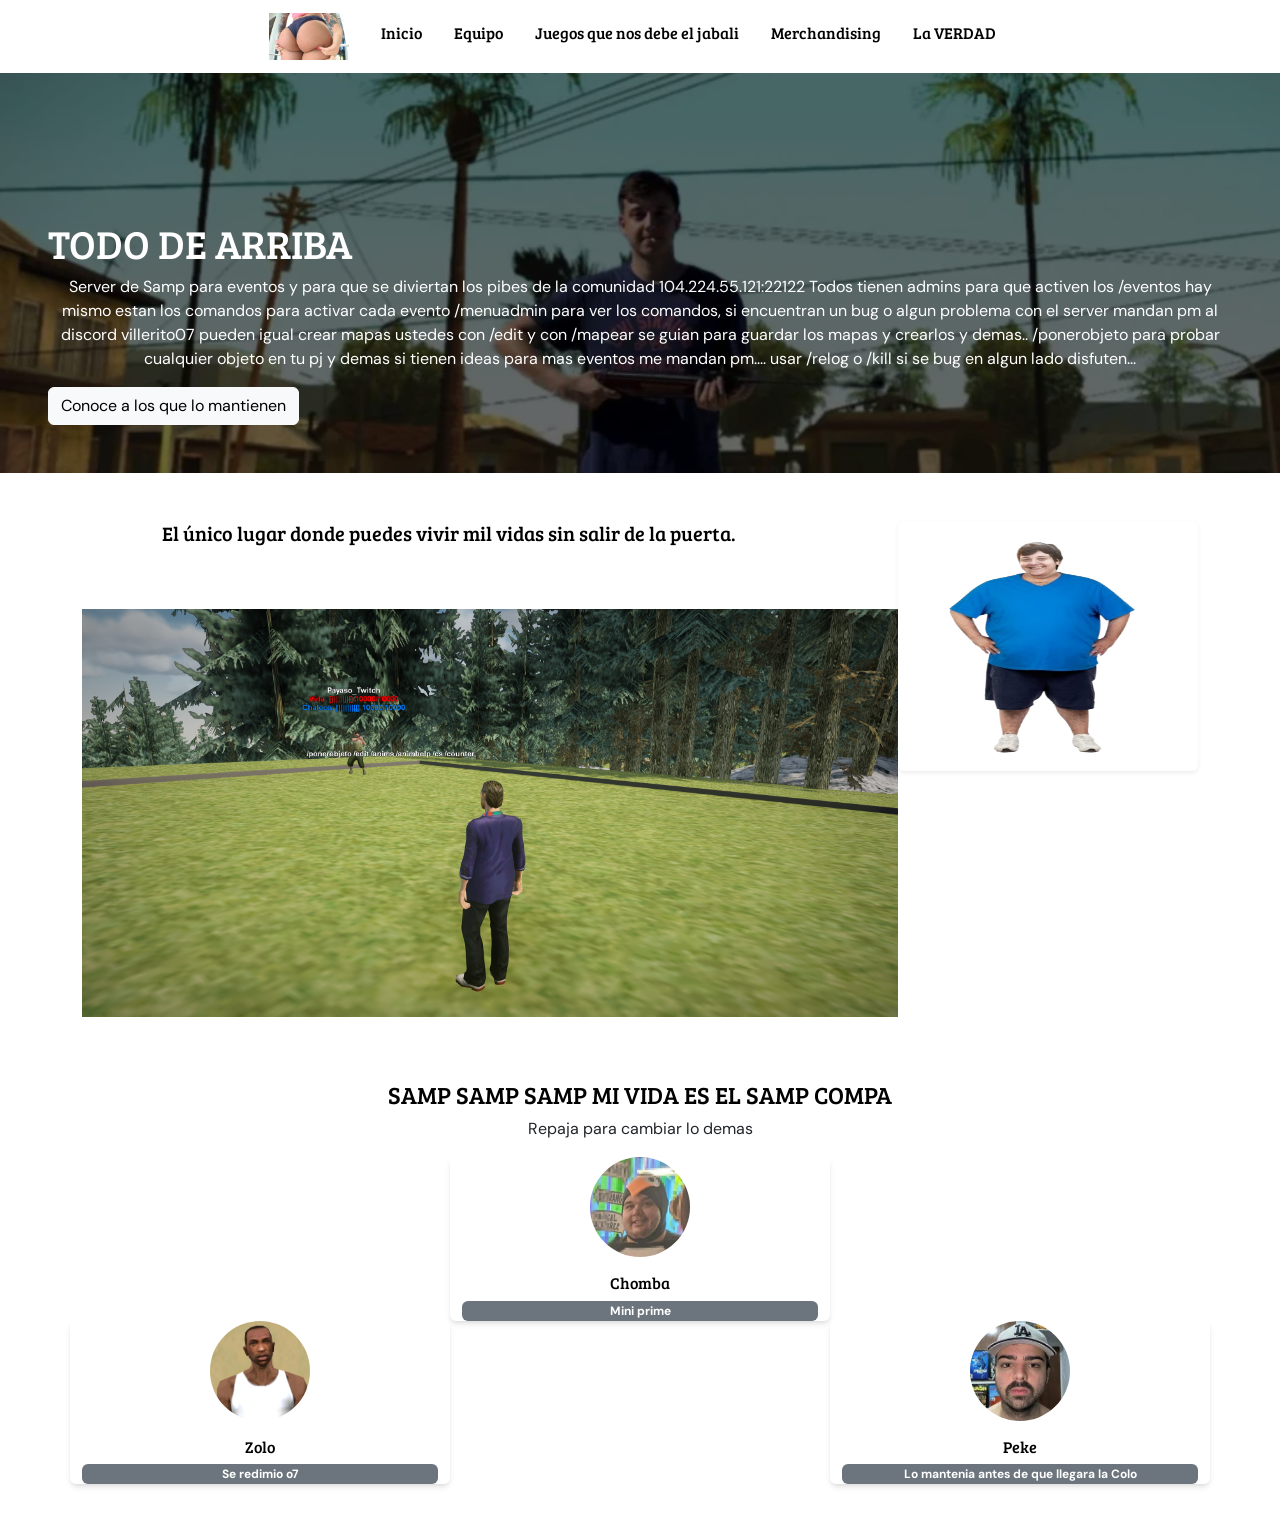
<file: vuelve2.html>
<!DOCTYPE html>
<html lang="en">
    <head> 
        <title> Marrano Velez </title>
        <meta charset="utf-8" />
        <meta http-equiv="X-UA-Compatible" content="IE=edge" />
        <meta name="viewport" content="width=device-width, initial-scale=1" />
        <link rel="icon" href="./images/000.gif" type="image/x-icon">
        <link rel="styleSheet"
         href="https://cdn.jsdelivr.net/npm/bootstrap@5.2.0-beta1/dist/css/bootstrap.min.css" 
         integrity="sha384-0evHe/X+R7YkIZDRvuzKMRqM+OrBnVFBL6DOitfPri4tjfHxaWutUpFmBp4vmVor" 
         crossorigin="anonymous" />
        <link rel="stylesheet" href="styleSheet.css" />
        <link rel="preconnect" href="https://fonts.googleapis.com">
        <link rel="preconnect" href="https://fonts.gstatic.com" crossorigin>
        <link href="https://fonts.googleapis.com/css2?family=Bree+Serif&family=DM+Sans&display=swap" rel="stylesheet">

    </head>
    <body onclick="PlayAudio()">
      <header>
      
        <!--Barra de navegación-->
        <nav class="navbar justify-content-center " style="background-color: #ffffff;">
            <a class="navbar-brand" href="#"> <img src="./images/000.gif" width="80px"  alt="Olimpo" />
            </a>

              <ul class="nav">
                <li class="nav-item">
                  <a class="nav-link active" aria-current="page" href="index.html"><h6>Inicio</h6></a>
                </li>
              
                <li class="nav-item">
                  <a class="nav-link" href="#conoce"><h6>Equipo</h6></a>
                </li>
                <li class="nav-item">
                  <a class="nav-link" href="vv.html"><h6>Juegos que nos debe el jabali</h6></a>
                </li>
                <li class="nav-item">
                  <a class="nav-link" href="mm.html"><h6>Merchandising</h6></a>
                </li>
                <li class="nav-item">
                  <a class="nav-link" href="gg.html"><h6>La VERDAD</h6></a>
                </li>
              </ul>

              <!--Foto de fondo pestaña-->
        </nav>
        <div class="cover d-flex justify-content-end align-items-start p-5 flex-column"
        style="background-image:url(./images/bbbb.png)">
          <h1 style="color:white">
            TODO DE ARRIBA
          </h1>
          <p>
            Server de Samp para eventos y para que se diviertan los pibes de la comunidad 104.224.55.121:22122
            Todos tienen admins para que activen los /eventos hay mismo estan los comandos para activar cada evento
            /menuadmin para ver los comandos, si encuentran un bug o algun problema con el server mandan pm al discord villerito07
            pueden igual crear mapas ustedes con /edit y con /mapear se guian para guardar los mapas y crearlos y demas..
            /ponerobjeto para probar cualquier objeto en tu pj y demas si tienen ideas para mas eventos me mandan pm.... 
            usar /relog o /kill si se bug en algun lado disfuten...
          </p>
          <a href="#conoce" class="btn btn-light" tabindex="-1" role="button" aria-disabled="true">Conoce a los que lo mantienen</a>
        </div>
      </header>

      <section>
        <div class="container mt-5 mb-5">
          <img src="./images/67.png " width="300px" alt="Luces y camarás enfocando a una escritora en su presentación, de fondo se ve la librería"
          height="250" class="float-end ml-4 shadow-sm p-2 mb-4 bg-body rounded"/>
          <p style="text-align:justify;">
            
          </p>
        </div>
      </section>
      <section>
        <h5> El único lugar donde puedes vivir mil vidas sin salir de la puerta.</h5>
        <div class="container mt-5 mb-5">
          <div class="slider">
              <div class="slider-container">

                <div class="image-container" style="background-image: url(./images/sa-mp-009.png) " title="Mujer leyendo"> </div>
                <div class="image-container" style="background-image:url(./images/sa-mp-010.png) " title="Libro de historietas siendo hojeado" ></div>
                <div class="image-container" style="background-image: url(./images/sa-mp-011.png)" title="hombre escogiendo un libro" > </div>
                <div class="image-container" style="background-image:url(./images/sa-mp-012.png)" title="Libro abierto"> </div>
                <div class="image-container" style="background-image:url(./images/sa-mp-013.png) " title="Persona sacando un libro del estante"> </div>
              </div>  
          </div>
        </div>
      </section>
      <section>
        <div class="container mt-5 mb-5" id="conoce">
          <h4> SAMP SAMP SAMP MI VIDA ES EL SAMP COMPA</h4>
          <p> Repaja para cambiar lo demas</p>
          <div class="row row-cols-3">

              <!---Jefe-->
              <div class="col-12 col-sm-6 col-md-4 mt-2"></div>
                <div class="card  text-center">
                  <div class="avatar rounded-circle inline-block "
                  style="background-image:url(./images/ss.png)" ></div>
                  <h6 class="mt-3"> Chomba</h6>
                  <span class="badge text-bg-secondary">Mini prime</span>
                </div>

              <!----->
              <div class="col-12 col-sm-6 col-md-4 mt-2"></div>
                <div class="card text-center">
                  <div class="avatar rounded-circle inline-block"
                  style="background-image:url(./images/CJ-GTASA.png)"></div>
                  <h6 class="mt-3"> Zolo</h6>
                  <span class="badge text-bg-secondary">Se redimio o7 </span>
                </div>


              <!----->
              <div class="col-12 col-sm-6 col-md-4 mt-2"></div>
                <div class="card text-center">
                  <div class="avatar rounded-circle inline-block"
                  style="background-image:url(./images/vv.jpg)"></div>
                  <h6 class="mt-3"> Peke</h6>
                  <span class="badge text-bg-secondary">Lo mantenia antes de que llegara la Colo</span>
                </div>            

          </div>
        </div>
      </section>

      <audio id="musica1" autoplay loop>
        
        <source src="images/65.mp3" type="audio/mpeg">
        Tu navegador no soporta el elemento "audio".
      </audio>

      <script>
        function PlayAudio() {
          document.getElementById("musica1").play();
        }
      </script>

    </body>
</html>
</file>
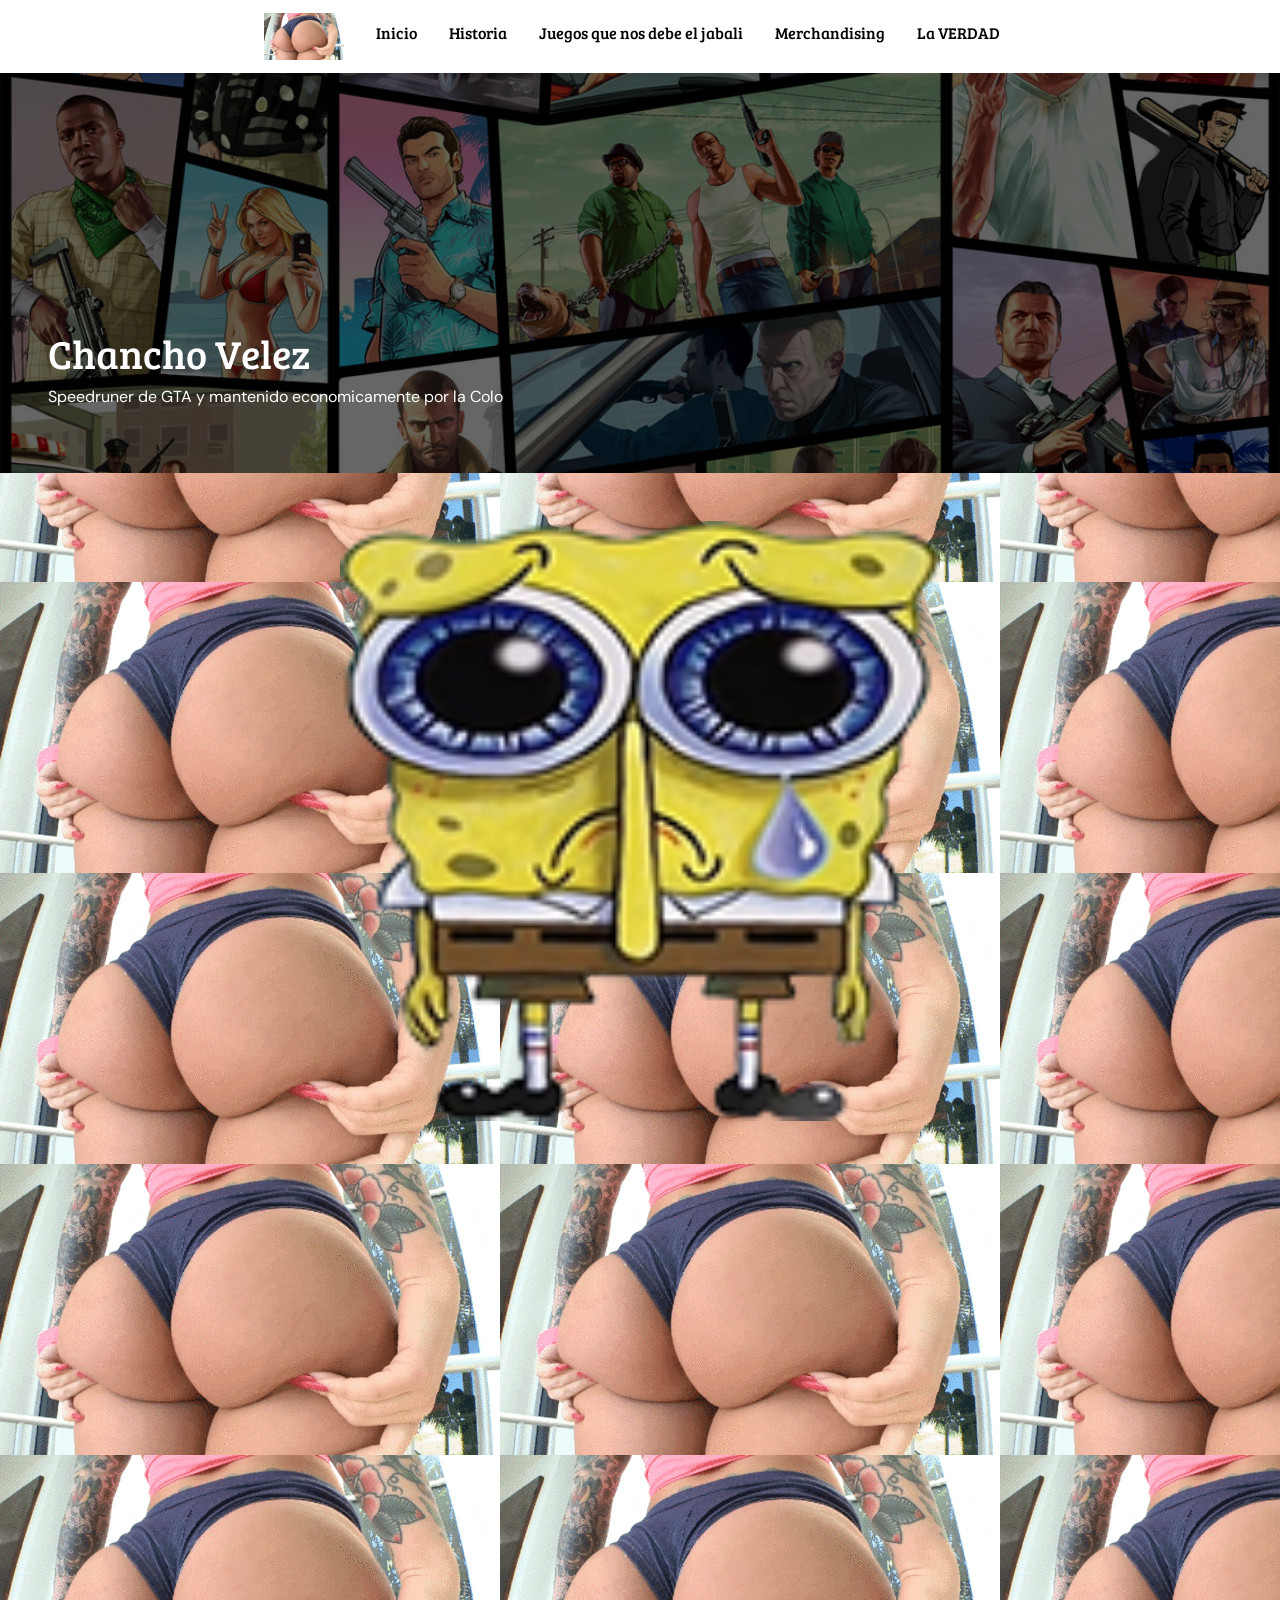
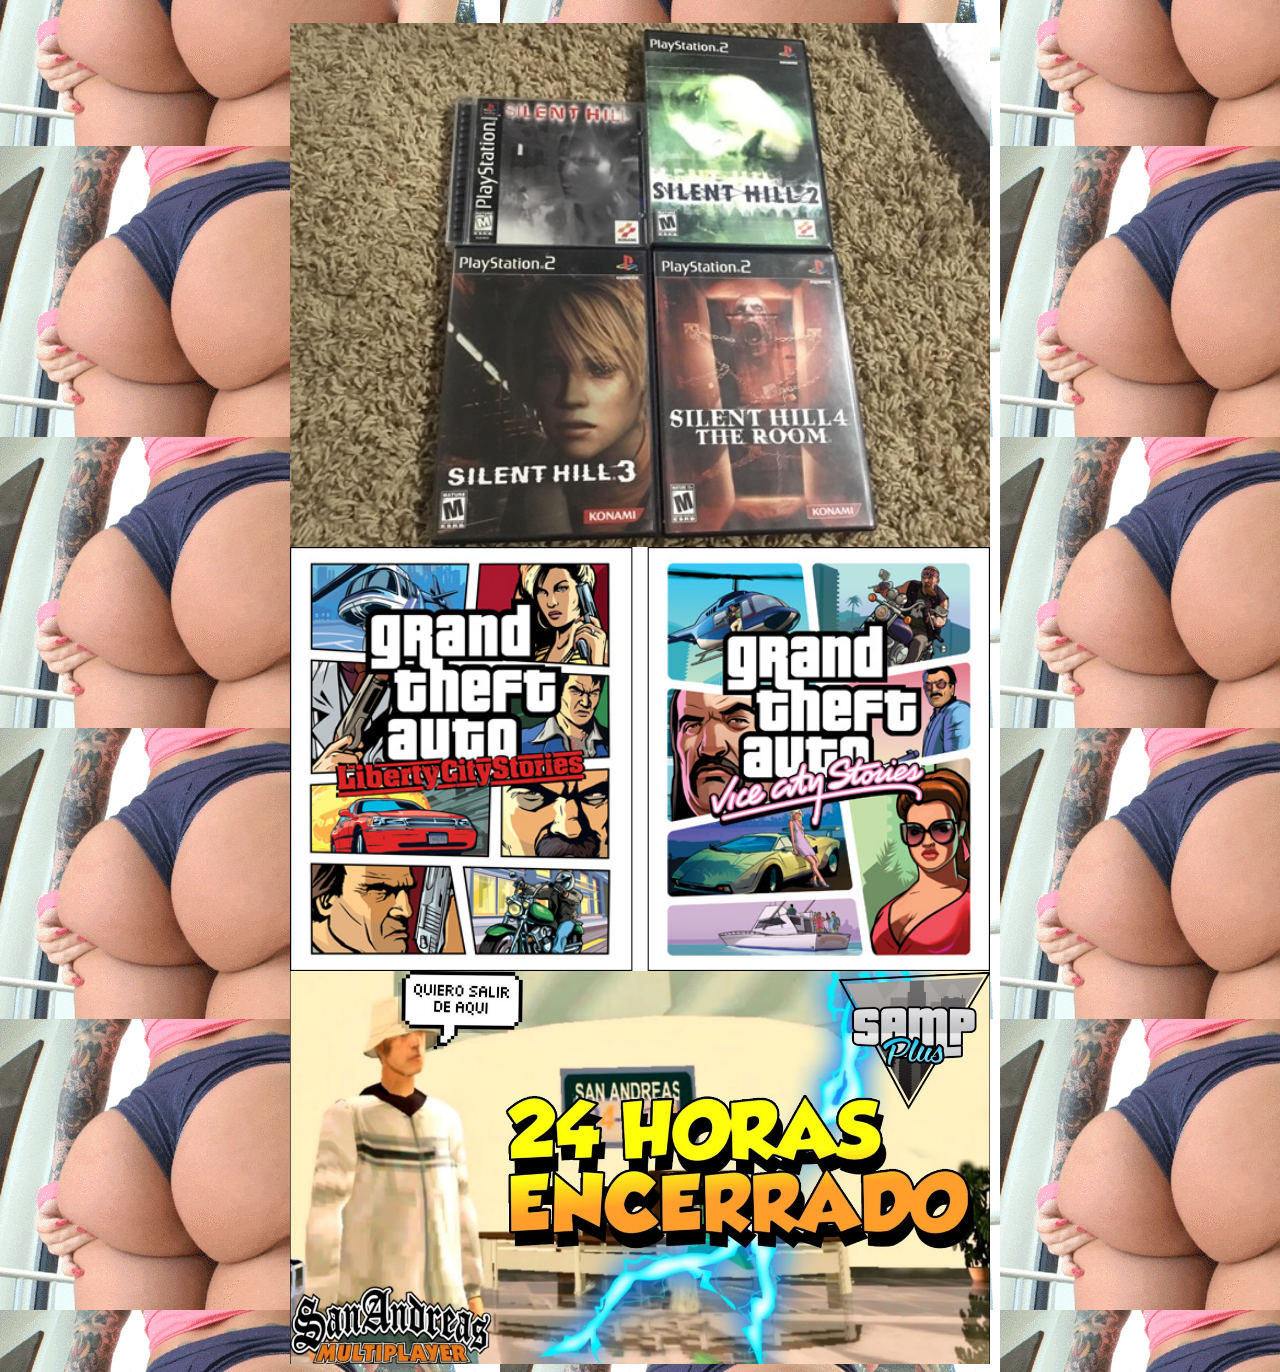
<file: vv.html>
<!DOCTYPE html>
<html lang="en">
    <head> 
        <title> Marrano Velez </title>
        <meta charset="utf-8" />
        <meta http-equiv="X-UA-Compatible" content="IE=edge" />
        <meta name="viewport" content="width=device-width, initial-scale=1" />
        <link rel="icon" href="./images/000.gif" type="image/x-icon">
        <link rel="styleSheet"
         href="https://cdn.jsdelivr.net/npm/bootstrap@5.2.0-beta1/dist/css/bootstrap.min.css" 
         integrity="sha384-0evHe/X+R7YkIZDRvuzKMRqM+OrBnVFBL6DOitfPri4tjfHxaWutUpFmBp4vmVor" 
         crossorigin="anonymous" />
        <link rel="stylesheet" href="styleSheet.css" />
        <link rel="preconnect" href="https://fonts.googleapis.com">
        <link rel="preconnect" href="https://fonts.gstatic.com" crossorigin>
        <link href="https://fonts.googleapis.com/css2?family=Bree+Serif&family=DM+Sans&display=swap" rel="stylesheet">

    </head>
    <body onclick="PlayAudio()">

      <body background="000.gif">

      <header>
      
        <!--Barra de navegación-->
        <nav class="navbar justify-content-center " style="background-color: #ffffff;">
            <a class="navbar-brand" href="#"> <img src="./images/000.gif" width="80px"  alt="Olimpo" />
            </a>

              <ul class="nav">
                <li class="nav-item">
                  <a class="nav-link active" aria-current="page" href="index.html"><h6>Inicio</h6></a>
                </li>
                <li class="nav-item">
                  <a class="nav-link" href="acerca_de.html"><h6>Historia</h6></a>
                </li>
                <li class="nav-item">
                  <a class="nav-link" href="vv.html"><h6>Juegos que nos debe el jabali</h6></a>
                </li>
                <li class="nav-item">
                  <a class="nav-link" href="mm.html"><h6>Merchandising</h6></a>
                </li>
                <li class="nav-item">
                  <a class="nav-link" href="gg.html"><h6>La VERDAD</h6></a>
                </li>
              </ul>

              <!--Foto de fondo pestaña-->
        </nav>
        <div class="cover d-flex justify-content-end align-items-start p-5 flex-column"
        style="background-image:url(./images/xd.jpg)">
          <h1 style="color:white">
            Chancho Velez
          </h1>
          <p>
            Speedruner de GTA y mantenido economicamente por la Colo
          </p>
          
        </div>
      </header>

      <section>
        <div class="container mt-5 mb-5">
          
          
            <p style="text-align:center;">
              <img src="./images/SAJ.png" width="600px"
            
           </p>
         
        </div>
      </section>
      <section>
        <h5> 


          
          <iframe src="https://www.retrogames.cc/embed/41684-silent-hill.html" width="600" height="450" frameborder="no" allowfullscreen="true" webkitallowfullscreen="true" mozallowfullscreen="true" scrolling="no"></iframe>

          <iframe src="https://www.retrogames.cc/embed/42155-resident-evil-3-nemesis-u.html" width="600" height="450" frameborder="no" allowfullscreen="true" webkitallowfullscreen="true" mozallowfullscreen="true" scrolling="no"></iframe>

          <img src="./images/rrr.jpg" width="700px"
          
        </h5>
        <img src="./images/rr.jpg" width="700px"

        
          </div>

          <img src="./images/rrrr.jpg" width="700px"
        </div>
      </section>

      <audio id="musica1" autoplay loop >
        
        <source src="images/tres.mp3" type="audio/mpeg">
        Tu navegador no soporta el elemento "audio".
      </audio>

      <script>
        function PlayAudio() {
          document.getElementById("musica1").play();
        }
      </script>

    </body>
</html>
</file>
<file: styleSheet.css>
body {
    font-family: 'DM Sans', sans-serif;
    cursor: url("u.png"), auto;
}

a {
    cursor: url("u.png"), auto;
}

h1, h2, h3, h4, h5, h6 {
    font-family: 'Bree Serif', serif;
    box-align: center;
    text-align: center;
    color: black;
}






p{
    text-align: center;
}


.cover {
    height: 400px;
    color: white;
    background-image: url('./images/11.jpg');
    background-size: cover;
    background-position:center;
    background-color: rgba(0,0,0, 0.60);
    background-blend-mode: darken;
} 


.cover-small {
    height: 300px;
    background-blend-mode: normal;
}

.card {
    border:0 !important;
    box-shadow: 0 4px 6px -1px rgba(0,0,0, 0.1), 0 2px 4px -1px rgba(0,0,0,0.06);
}

.card-title{
    min-height: 3rem;
}
.card-text{
    min-height: 10 rem;
}
.product-stripe, .slider{
    overflow-x: scroll;
    padding-top: 1rem;
    padding-bottom: 1rem;
}
.stripe-container, .slider-container{
    display: flex;
}
.stripe-container .card{
    width:300px;
    flex-shrink: 0;
    margin-right: 1rem;
}

.responsive-iframe{
    position:relative;
    padding-top: 56.25%;
}

.responsive-iframe iframe{
    position:absolute;
    top:0;
    left:0;
    width:100%;
    height:100%;
}

.image-container{
    width:100%;
    padding-top:50%;
    background-size:cover;
    background-position: center;
    flex-shrink:0;
}

.slider{
    overflow-x:hidden;
}

.slider-container{
    transform: translateX(0);
    animation: slider 10s infinite;
}


.avatar{
  width: 100px;
  height: 100px;
  background-size:cover;
  background-position: center;
  align-self:center;
  margin: o auto;
}

@keyframes slider {
    0% {
      transform: translateX(0);
    }
    15% {
      transform: translateX(0);
    }
    20% {
      transform: translateX(-100%);
    }
    35% {
      transform: translateX(-100%);
    }
    40% {
      transform: translateX(-200%);
    }
    55% {
      transform: translateX(-200%);
    }
    60% {
      transform: translateX(-300%);
    }
    75% {
      transform: translateX(-300%);
    }
    80% {
      transform: translateX(-400%);
    }
    95% {
      transform: translateX(-400%);
    }
    105% {
      transform: translateX(0%);
    }
  }
</file>
